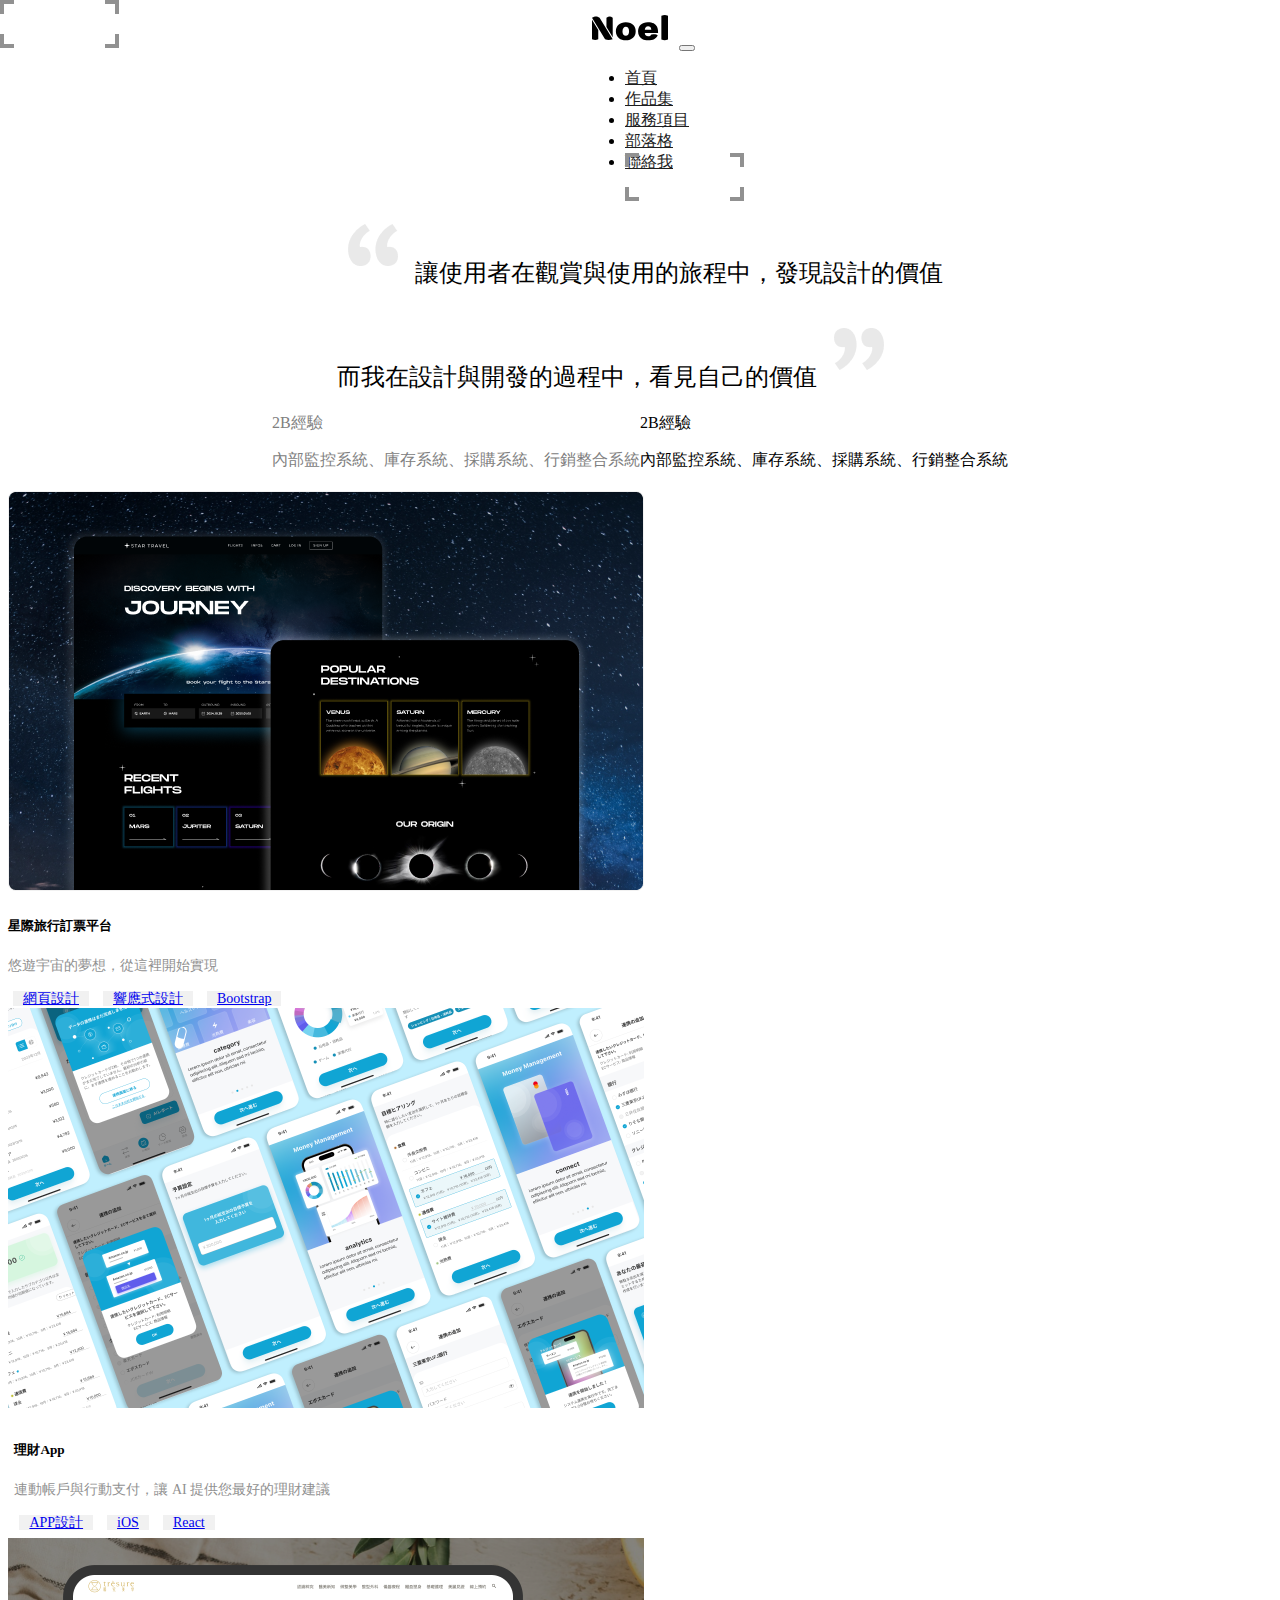
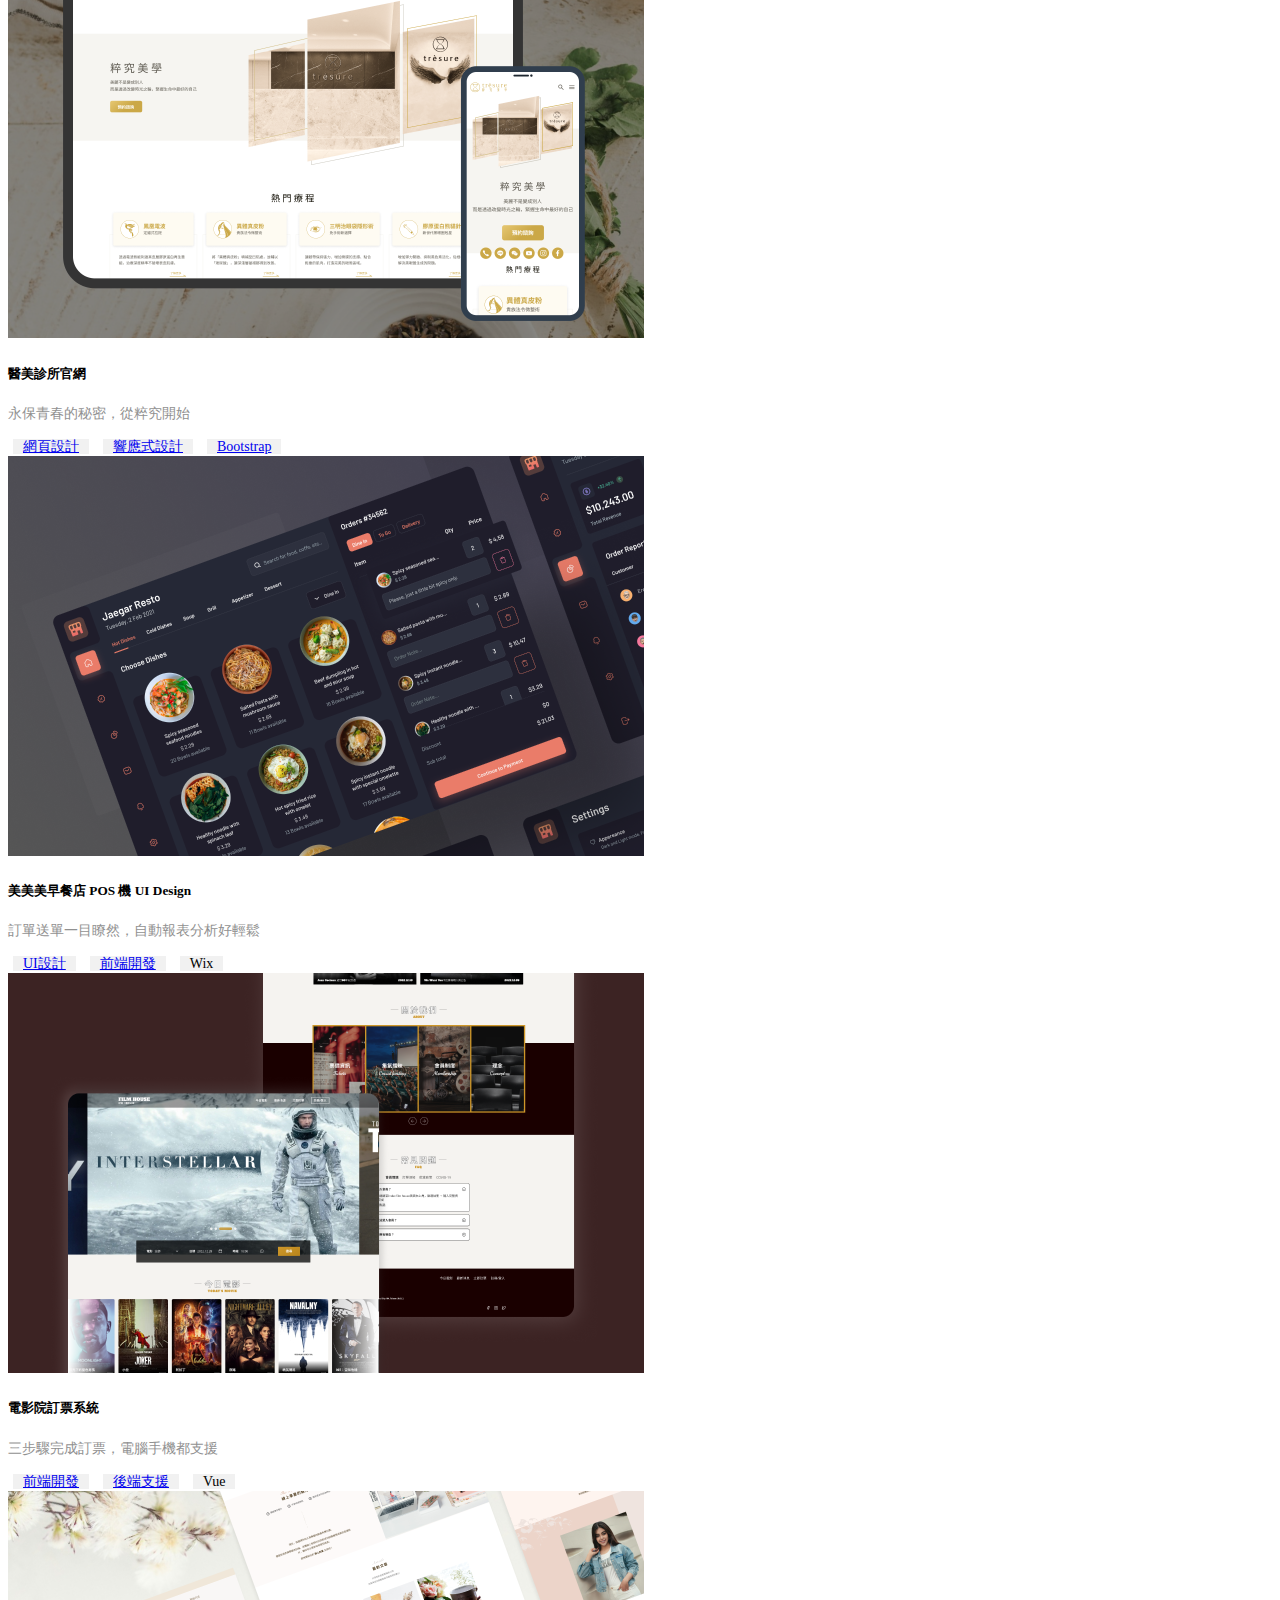
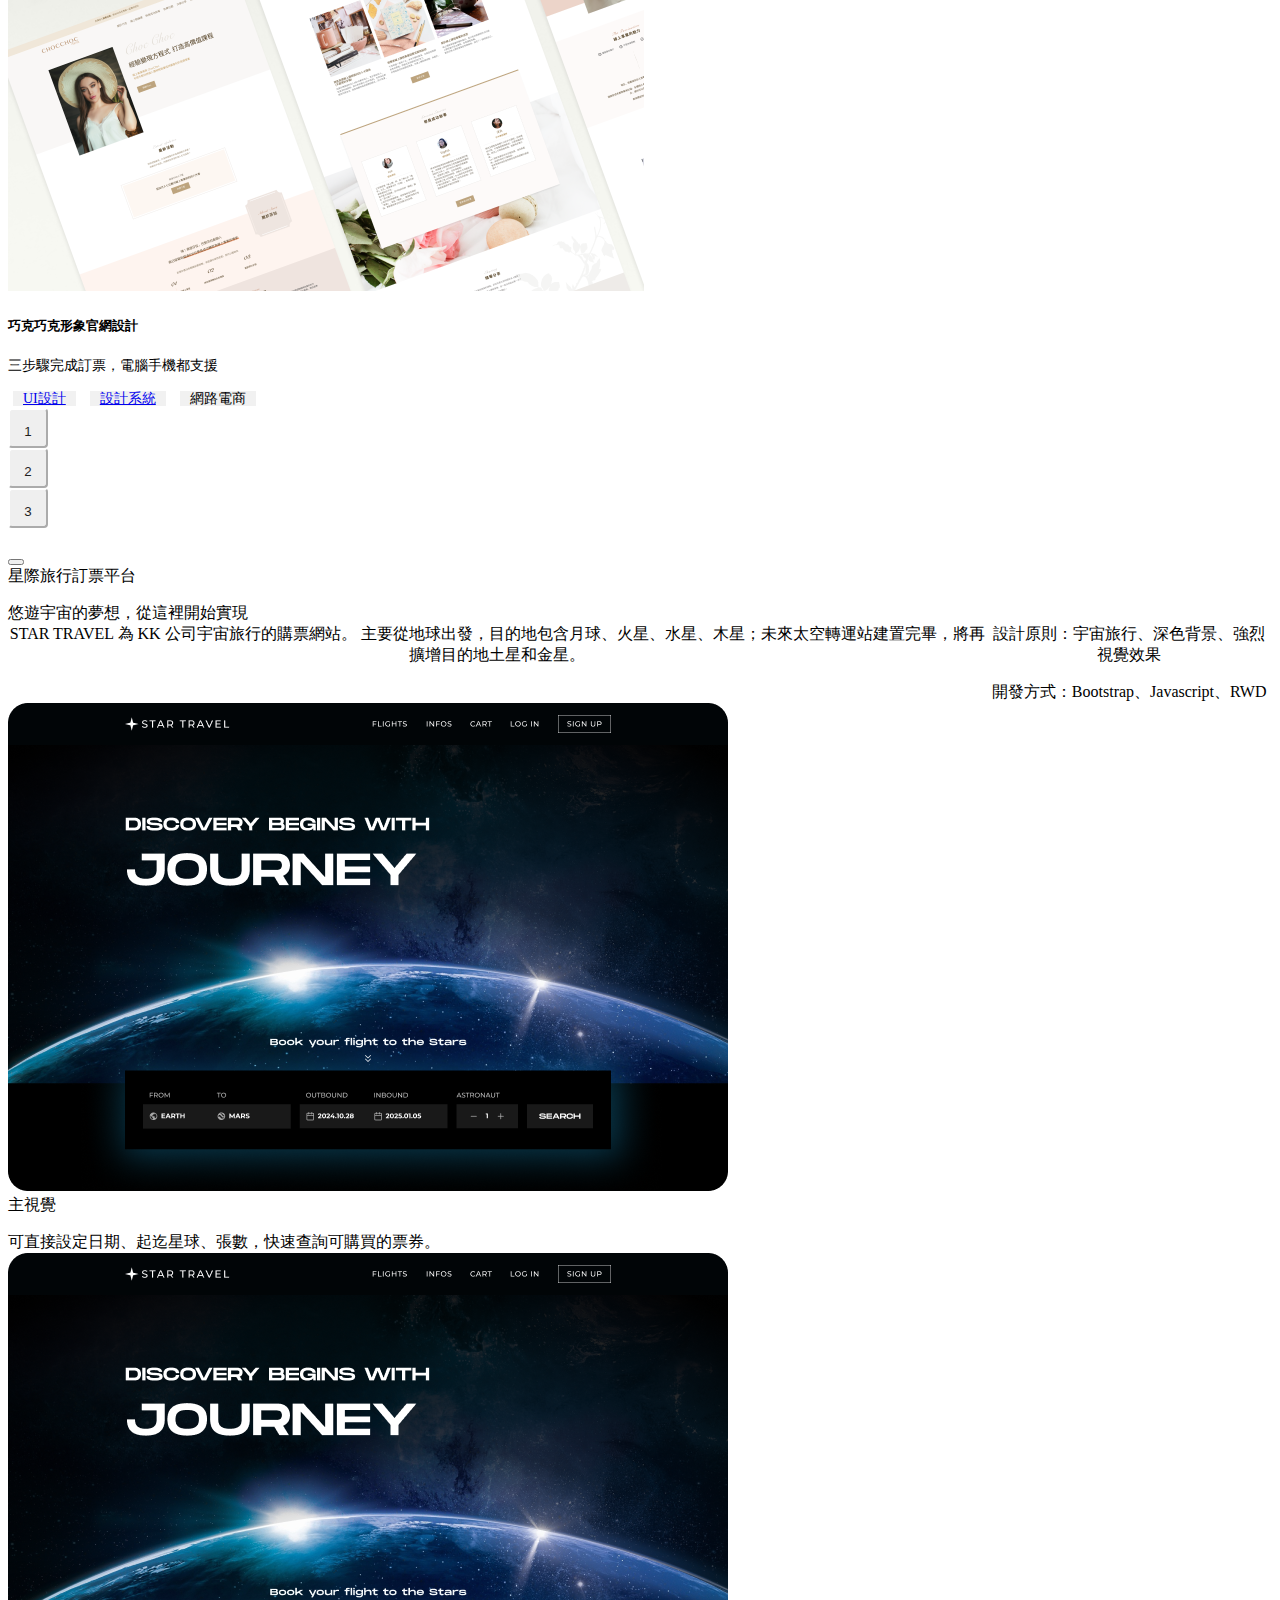
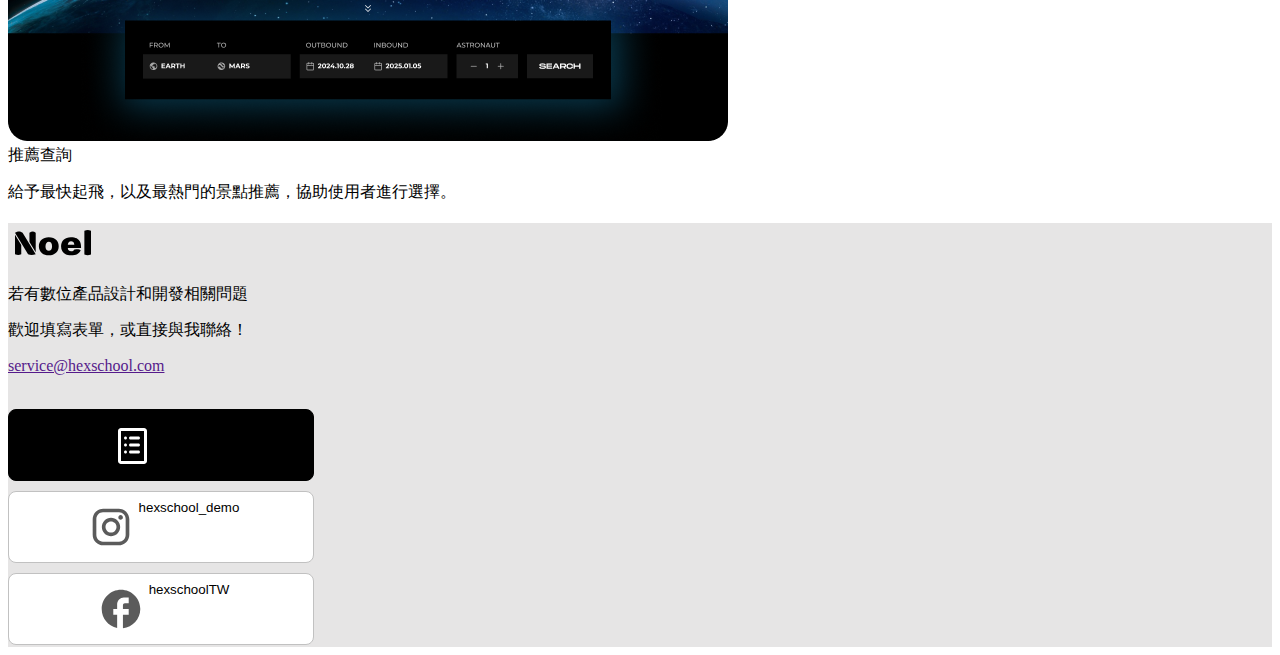
<file: index.html>
<!DOCTYPE html>
<html lang="en">

<head>
  <meta charset="UTF-8">
  <meta name="viewport" content="width=device-width, initial-scale=1.0">
  <title>Document</title>
  <link href="https://cdn.jsdelivr.net/npm/bootstrap@5.1.1/dist/css/bootstrap.min.css" rel="stylesheet"
    integrity="sha384-F3w7mX95PdgyTmZZMECAngseQB83DfGTowi0iMjiWaeVhAn4FJkqJByhZMI3AhiU" crossorigin="anonymous">
  <link rel="stylesheet" href="./style.css">
</head>

<body>
  <!-- nav -->
  <nav class=" nav row-5 navbar navbar-expand-lg navbar-light bg-light ">
    <div class="container-fluid">
      <!-- <a class="navbar-brand" href="#">Navbar</a> -->
      <img src="./img/logo.svg" alt="">

      <button class="navbar-toggler" type="button" data-bs-toggle="collapse" data-bs-target="#navbarSupportedContent"
        aria-controls="navbarSupportedContent" aria-expanded="false" aria-label="Toggle navigation">
        <span class="navbar-toggler-icon"></span>
      </button>

      
      <div class=" collapse navbar-collapse justify-content-center " id="navbarSupportedContent">
        <ul class="navbar-nav ">
          <li class="nav-item">
            <a class="nav-link  active  navbar-ul" aria-current="page" href="#">首頁</a>
          </li>
          <li class="nav-item">
            <a class="nav-link color-dark  navbar-ul" href="#">作品集</a>
          </li>
          <li class="nav-item">
            <a class="nav-link  navbar-ul" href="#">服務項目</a>
          </li>
          <li class="nav-item">
            <a class="nav-link  navbar-ul" href="#">部落格</a>
          </li>
          <li class="nav-item">
            <a class="nav-link  navbar-ul" href="#">聯絡我</a>
          </li>
          <!-- <li class="nav-item dropdown">
            <a class="nav-link dropdown-toggle" href="#" id="navbarDropdown" role="button" data-bs-toggle="dropdown" aria-expanded="false">
              服務項目
            </a>
            <ul class="dropdown-menu" aria-labelledby="navbarDropdown">
              <li><a class="dropdown-item" href="#">Action</a></li>
              <li><a class="dropdown-item" href="#">Another action</a></li>
              <li><hr class="dropdown-divider"></li>
              <li><a class="dropdown-item" href="#">Something else here</a></li>
            </ul>
          </li> -->
          <!-- <li class="nav-item">
            <a class="nav-link disabled">Disabled</a>
          </li> -->
        </ul>
        <!-- <form class="d-flex">
          <input class="form-control me-2" type="search" placeholder="Search" aria-label="Search">
          <button class="btn btn-outline-success" type="submit">Search</button>
        </form> -->
      </div>
    </div>
  </nav>

  <!-- header -->
  <header class="header  justify-content-center text-center flex-column ">

    <div class=" header_title  d-flex  flex-column ">
     <div class="d-flex justify-content-start">

     </div>
     <!-- <img src="./img/gridicons_quote.png" class="d-flex justify-content-star "> -->
      <a class=" d-flex justify-content-center text-center header_font  flex-column header_title_img">
        讓使用者在觀賞與使用的旅程中，發現設計的價值
        <p class="header_font"> </p>
        而我在設計與開發的過程中，看見自己的價值
      </a>
      <!-- <img src="./img/gridicons_quote (1).png" alt="" class="header_"> -->
    </div>

    <div class="header_title2">
      <div class="header_title2">
        <a class="text-dark text-align text-decoration-none text_border">2B經驗
          <p class=""></p>
          內部監控系統、庫存系統、採購系統、行銷整合系統
        </a>
      </div>
      <div class="header_title2 ">
        <a class="text-dark text-align text-decoration-none">2B經驗
          <p class=""></p>
          內部監控系統、庫存系統、採購系統、行銷整合系統
        </a>
      </div>
    </div>

  </header>

  <!-- main container -->
  <section class="d-flex justify-content-center container">
    <div class="container row d-flex justify-content-center">
      <div class="card card_bd_none" data-bs-toggle="modal" data-bs-target="#exampleModal" style="width: 22rem; ">
        <img src="./img/Frame 1261155604.png" class="card-img-top" alt="...">
        <div class="card-body">
          <h5 class="card-title fw-bold ;">星際旅行訂票平台</h5>
          <p class="card-text font_s16 card_taxi_color_919191">悠遊宇宙的夢想，從這裡開始實現</p>
          <div class="row-md-4">
            <a href="#" class="card_btn btn">網頁設計</a>
            <a href="#" class="card_btn btn">響應式設計</a>
            <a href="#" class="card_btn btn">Bootstrap</a>
          </div>
        </div>
      </div>
      <div class="card card_bd_none" style="width: 22rem; ">
        <img src="./img/image 71.png" class="card-img-top" alt="...">
        <div class="card-body padding_05rem">
          <h5 class="card-title fw-bold ;">理財App</h5>
          <p class="card-text font_s16 card_taxi_color_919191">連動帳戶與行動支付，讓 AI 提供您最好的理財建議</p>
          <div class="row-md-4">
            <a href="#" class="card_btn btn">APP設計</a>
            <a href="#" class="card_btn btn">iOS</a>
            <a href="#" class="card_btn btn">React</a>
          </div>
        </div>
      </div>
      <div class="card card_bd_none" style="width: 22rem; ">
        <img src="./img/image 72.png" class="card-img-top" alt="...">
        <div class="card-body">
          <h5 class="card-title fw-bold ;">醫美診所官網</h5>
          <p class="card-text font_s16 card_taxi_color_919191">永保青春的秘密，從粹究開始</p>
          <div class="row-md-4">
            <a href="#" class="card_btn btn">網頁設計</a>
            <a href="#" class="card_btn btn">響應式設計</a>
            <a href="#" class="card_btn btn">Bootstrap</a>
          </div>
        </div>
      </div>
      <div class="card card_bd_none" style="width: 22rem; ">
        <img src="./img/image 73.png" class="card-img-top" alt="...">
        <div class="card-body">
          <h5 class="card-title fw-bold ;">美美美早餐店 POS 機 UI Design</h5>
          <p class="card-text font_s16 card_taxi_color_919191">訂單送單一目瞭然，自動報表分析好輕鬆</p>
          <div class="row-md-4">
            <a href="#" class="card_btn btn">UI設計</a>
            <a href="#" class="card_btn btn">前端開發</a>
            <Wix href="#" class="card_btn btn">Wix</a>
          </div>
        </div>
      </div>
      <div class="card card_bd_none" style="width: 22rem; ">
        <img src="./img/image 76.png" class="card-img-top" alt="...">
        <div class="card-body">
          <h5 class="card-title fw-bold ;">電影院訂票系統</h5>
          <p class="card-text font_s16 card_taxi_color_919191">三步驟完成訂票，電腦手機都支援</p>
          <div class="row-md-4">
            <a href="#" class="card_btn btn">前端開發</a>
            <a href="#" class="card_btn btn">後端支援</a>
            <Wix href="#" class="card_btn btn">Vue</a>
          </div>
        </div>
      </div>
      <div class="card card_bd_none" style="width: 22rem; ">
        <img src="./img/image 77.png" class="card-img-top" alt="...">
        <div class="card-body">
          <h5 class="card-title fw-bold ;">巧克巧克形象官網設計</h5>
          <p class="card-text font_s16 ">三步驟完成訂票，電腦手機都支援</p>
          <div class="row-md-4">
            <a href="#" class="card_btn btn">UI設計</a>
            <a href="#" class="card_btn btn">設計系統</a>
            <Wix href="#" class="card_btn btn">網路電商</a>
          </div>
        </div>
      </div>
    </div>
  </section>

  <div class="d-flex justify-content-center M-page_bt1 " role="group" aria-label="Second group">
    <button type="button" class="btn btn-outline-secondary page_bt1 M-page_bt1 me-3">1</button>
    <button type="button" class="btn btn-outline-secondary page_bt1 M-page_bt1 me-3">2</button>
    <button type="button" class="btn btn-outline-secondary page_bt1 M-page_bt1 ">3</button>
  </div>

  <!-- Modal -->
  <div class="modal fade" id="exampleModal" tabindex="-1" aria-labelledby="exampleModalLabel" aria-hidden="true">
    <div class="modal-dialog modal-lg modal-sm">
      <div class="modal-content row modle_title_div  ">
        <div class="modal-header ">
          <button type="button" class="btn-close" data-bs-dismiss="modal" aria-label="Close"></button>
        </div>
        <div class=" modal-body container justify-content-center flex-wrap   ">
          <div class="modal-title text-center Bold text fs-2 text " id="exampleModalLabel ">星際旅行訂票平台 </div>
          <p> </p>
          <div href="#" class=" text-center text-muted">悠遊宇宙的夢想，從這裡開始實現</div>
        </div>
        <div class="  modle_div2_font2 ">
          <span class="lh-sm fs-6 text col-6">STAR TRAVEL 為 KK 公司宇宙旅行的購票網站。
            主要從地球出發，目的地包含月球、火星、水星、木星；未來太空轉運站建置完畢，將再擴增目的地土星和金星。
          </span>


          <span class="lh-sm fs-6 text col-6 model_div_left">設計原則：宇宙旅行、深色背景、強烈視覺效果
            <p></p>
            開發方式：Bootstrap、Javascript、RWD
          </span>
        </div>

        <div class="d-flex justify-content-center flex-wrap">
          <img src="./img/modle_STAR TRAVEL.png"  class="img-fluid " alt="">

          <div class=" container justify-content-center flex-wrap   ">
            <div class="modal-title text-center Bold text fs-4 text " id="exampleModalLabel ">主視覺 </div>
            <p> </p>
            <div href="#" class=" d-flex justify-content-center flex-wrap text-muted">可直接設定日期、起迄星球、張數，快速查詢可購買的票券。</div>
          </div>
        </div>

        <div class="d-flex justify-content-center flex-wrap">
          <img src="./img/modle_STAR TRAVEL.png" class="img-fluid " alt="">
          <div class=" container justify-content-center flex-wrap   ">
            <div class="modal-title text-center Bold text fs-4 text" id="exampleModalLabel ">推薦查詢 </div>
            <p> </p>
            <div href="#" class=" text-center text-muted">給予最快起飛，以及最熱門的景點推薦，協助使用者進行選擇。</div>
          </div>
        </div>

        <div class="modal-footer">
          <!-- <button type="button" class="btn btn-secondary" data-bs-dismiss="modal">Close</button>
          <button type="button" class="btn btn-primary">Save changes</button> -->
        </div>
      </div>
    </div>
  </div>
  <!-- footer -->
  <footer class="footer d-flex justify-content-center">
    <div class="footer_div1 d-block footer_div1_font">
      <img src="./img/logo.svg" alt="">
      <p class="text-black"></p>
      <span class="text-decoration-none color-dark ">若有數位產品設計和開發相關問題
        <p></p>
        歡迎填寫表單，或直接與我聯絡！
        <p></p>
        <a href="" class="text-black-50 text-decoration-none"> service@hexschool.com</a>
    </div>
    <div class="footer_div2">
      <button class="footer_div2_div1  d-flex justify-content-start align-items-center">
        <div class="d-flex justify-content-start align-items-center"><img src="./img/list.svg" alt="">
          <a class="text-white text-decoration-none Bold text fw-bold">填寫表單</a>
        </div>
      </button>
      <button class="footer_div2_div2 d-flex justify-content-start align-items-center"><img src="./img/instagram.svg"
          alt="">
        <a class="text-dark  text-decoration-none Bold text fw-bold">hexschool_demo</a>
      </button>
      <button class="footer_div2_div2 d-flex justify-content-start align-items-center"><img src="./img/facebook.svg"
          alt="">
        <a class="text-dark text-decoration-none Bold text fw-bold">hexschoolTW</a>
      </button>
    </div>
  </footer>
</body>
<script src="https://cdn.jsdelivr.net/npm/bootstrap@5.1.1/dist/js/bootstrap.bundle.min.js"
  integrity="sha384-/bQdsTh/da6pkI1MST/rWKFNjaCP5gBSY4sEBT38Q/9RBh9AH40zEOg7Hlq2THRZ" crossorigin="anonymous"></script>

</html>
</file>
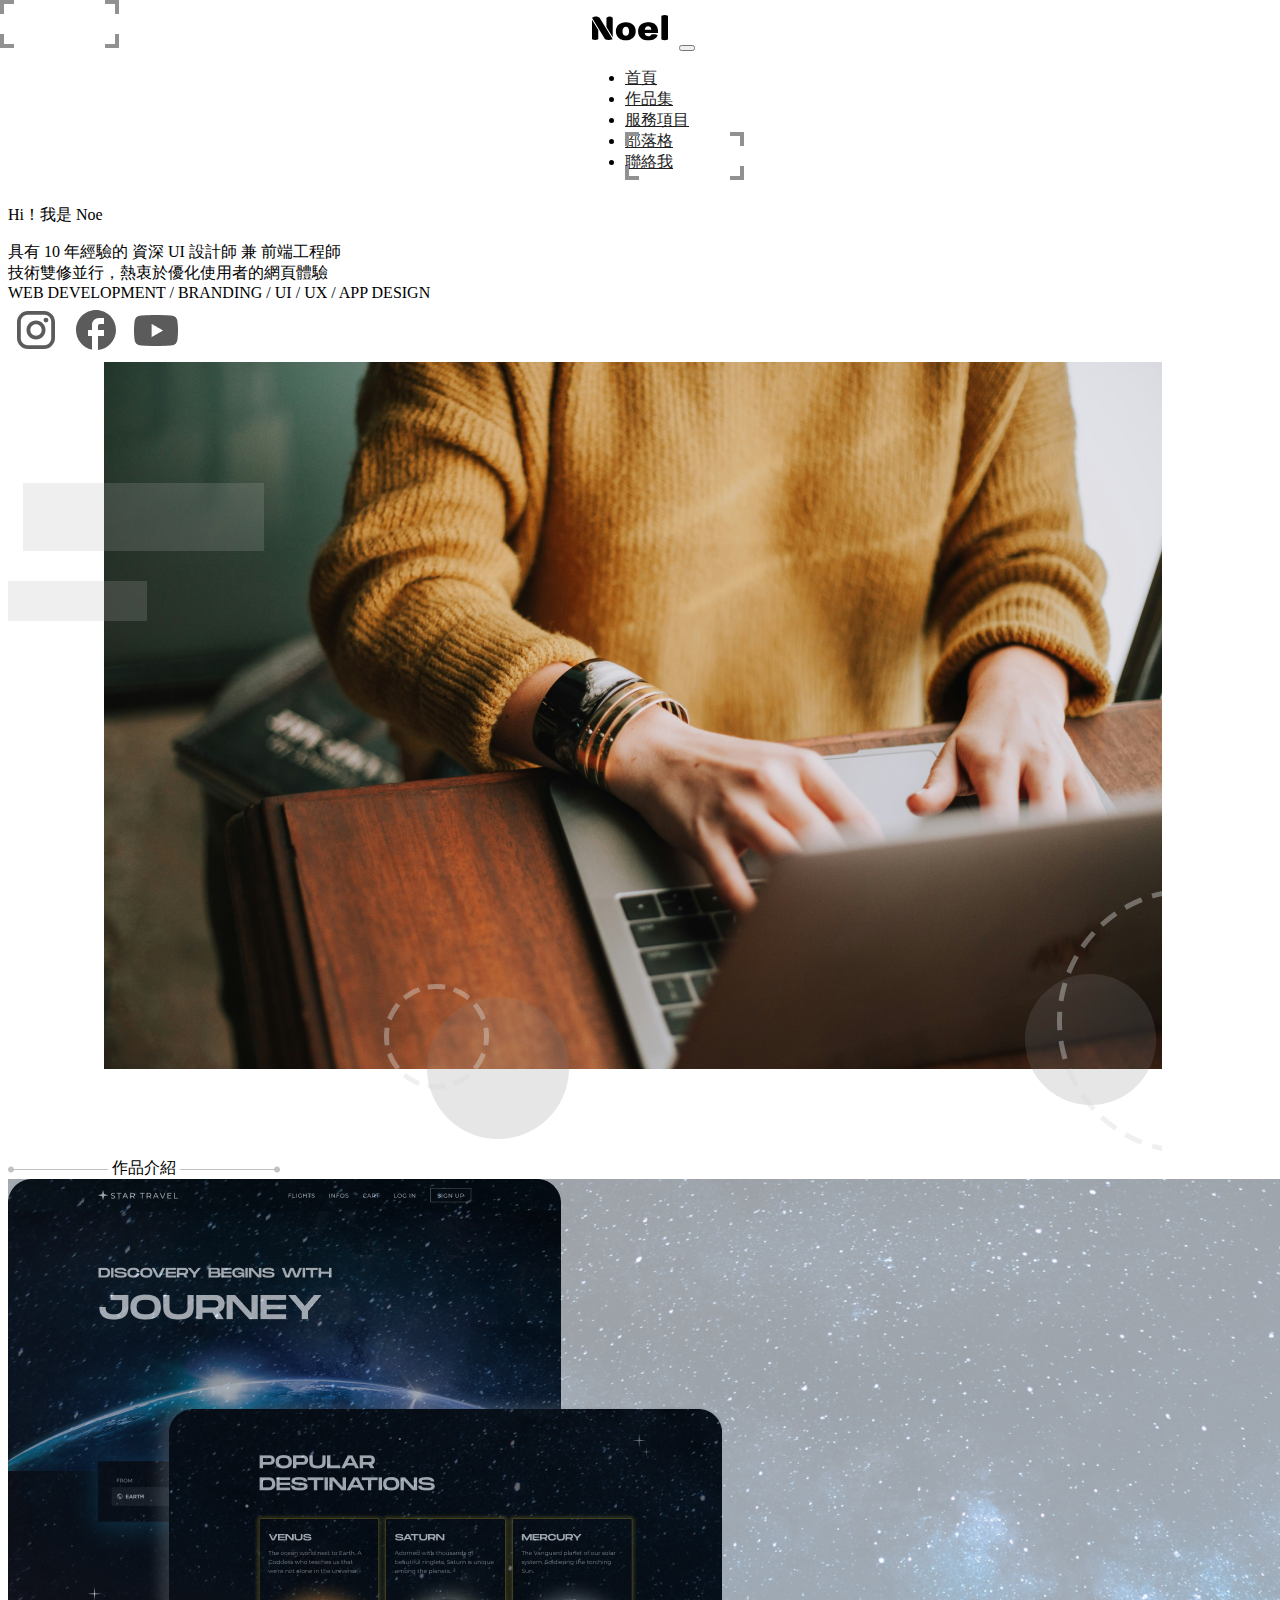
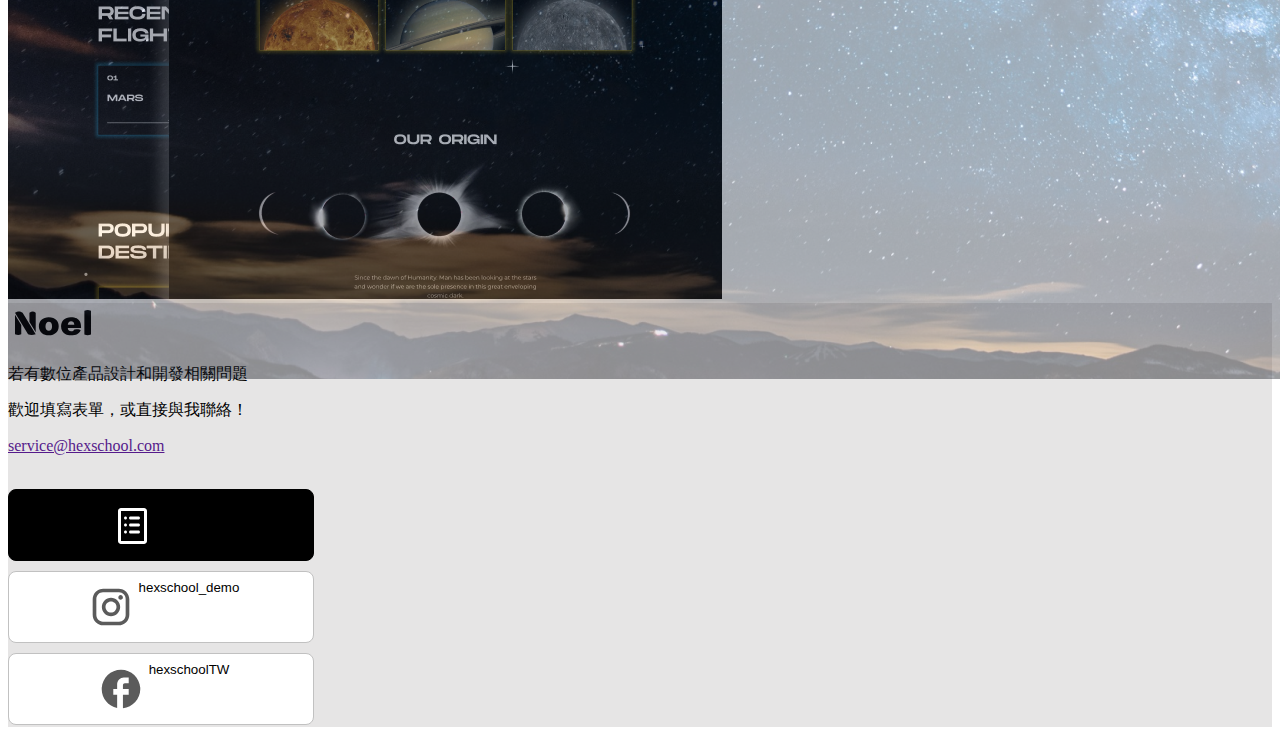
<file: dev_index.html>
<!DOCTYPE html>
<html lang="en">

<head>
    <meta charset="UTF-8">
    <meta name="viewport" content="width=device-width, initial-scale=1.0">
    <title>Document</title>
    <link href="https://cdn.jsdelivr.net/npm/bootstrap@5.1.1/dist/css/bootstrap.min.css" rel="stylesheet"
        integrity="sha384-F3w7mX95PdgyTmZZMECAngseQB83DfGTowi0iMjiWaeVhAn4FJkqJByhZMI3AhiU" crossorigin="anonymous">
    <link rel="stylesheet" href="./style.css">
</head>

<body>
    <!-- nav -->
    <nav class=" nav row-5 navbar navbar-expand-lg navbar-light bg-light ">
        <div class="container-fluid">
            <!-- <a class="navbar-brand" href="#">Navbar</a> -->
            <img src="./img/logo.svg" alt="">

            <button class="navbar-toggler" type="button" data-bs-toggle="collapse"
                data-bs-target="#navbarSupportedContent" aria-controls="navbarSupportedContent" aria-expanded="false"
                aria-label="Toggle navigation">
                <span class="navbar-toggler-icon"></span>
            </button>


            <div class=" collapse navbar-collapse justify-content-center " id="navbarSupportedContent">
                <ul class="navbar-nav ">
                    <li class="nav-item">
                        <a class="nav-link  active  navbar-ul" aria-current="page" href="#">首頁</a>
                    </li>
                    <li class="nav-item">
                        <a class="nav-link color-dark  navbar-ul" href="#">作品集</a>
                    </li>
                    <li class="nav-item">
                        <a class="nav-link  navbar-ul" href="#">服務項目</a>
                    </li>
                    <li class="nav-item">
                        <a class="nav-link  navbar-ul" href="#">部落格</a>
                    </li>
                    <li class="nav-item">
                        <a class="nav-link  navbar-ul" href="#">聯絡我</a>
                    </li>
                    <!-- <li class="nav-item dropdown">
              <a class="nav-link dropdown-toggle" href="#" id="navbarDropdown" role="button" data-bs-toggle="dropdown" aria-expanded="false">
                服務項目
              </a>
              <ul class="dropdown-menu" aria-labelledby="navbarDropdown">
                <li><a class="dropdown-item" href="#">Action</a></li>
                <li><a class="dropdown-item" href="#">Another action</a></li>
                <li><hr class="dropdown-divider"></li>
                <li><a class="dropdown-item" href="#">Something else here</a></li>
              </ul>
            </li> -->
                    <!-- <li class="nav-item">
              <a class="nav-link disabled">Disabled</a>
            </li> -->
                </ul>
                <!-- <form class="d-flex">
            <input class="form-control me-2" type="search" placeholder="Search" aria-label="Search">
            <button class="btn btn-outline-success" type="submit">Search</button>
          </form> -->
            </div>
        </div>
    </nav>
    <!-- header -->
    <header class="container ">
        <div class="d-flex justify-content-md-center align-content-md-center   newindex_hd_div  ">
            <div class="d-block   flex-wrap col-lg-6   ">
                <!-- justify-content-md-center justify-content-lg-center justify-content-xl-start  justify-content-xxl-start  -->
                <div class="fs-2  text-lg-start d-block ">
                    <p class="fw-bold ">Hi！我是 Noe</p>
                    <div class="fs-6  text-lg-start">具有 10 年經驗的
                        資深 UI 設計師 兼 前端工程師</div>
                </div>
                <div href="" class="fs-6  text-lg-start">
                    技術雙修並行，熱衷於優化使用者的網頁體驗
                </div>
                <div class="fs-6 text-muted text-xl-start text-lg-start  "> WEB DEVELOPMENT / BRANDING / UI / UX / APP
                    DESIGN </div>
                    <div class="newindex_img  d-lg-block d-md-flex justify-content-md-center  justify-content-sm-center">
                         <img src="./img/instagram.svg" alt="#"class="img-fluid">
                        <img src="./img/facebook.svg" alt="#" class="img-fluid">
                        <img src="./img/youtube.png" alt="#" class="img-fluid">
                     </div>
               
            </div>
            <!-- header img -->
            <img src="./img/hero-lg.png" class="img-fluid col-lg-6 " alt="">
        </div>
        <div class="d-flex justify-content-center">
        </div>
    </header>
    <main class="">
        <div class="d-flex justify-content-center "> 
            <img src="./img/newIdex_left.png" alt="#" class="img-fluid">
            <span class="fs-6 fw-bold ">作品介紹</span>
            <img src="./img/newIdex_right.png.png" alt="#" class="img-fluid">
        </div>
        <div class="">
            <img src="./img/new_header_img1.png" alt="" class="newIndex_mainImg">
             <img src="./img/homepage-work1.png" alt="newIndex_mainImg_ab">
        </div>
    </main>
    <div class="footer d-flex justify-content-center">
        <div class="footer_div1 d-block footer_div1_font">
            <img src="./img/logo.svg" alt="">
            <p class="text-black"></p>
            <span class="text-decoration-none color-dark ">若有數位產品設計和開發相關問題
                <p></p>
                歡迎填寫表單，或直接與我聯絡！
                <p></p>
                <a href="" class="text-black-50 text-decoration-none"> service@hexschool.com</a>
        </div>
        <div class="footer_div2">
            <button class="footer_div2_div1  d-flex justify-content-start align-items-center">
                <div class="d-flex justify-content-start align-items-center"><img src="./img/list.svg" alt="">
                    <a class="text-white text-decoration-none Bold text fw-bold">填寫表單</a>
                </div>
            </button>
            <button class="footer_div2_div2 d-flex justify-content-start align-items-center"><img
                    src="./img/instagram.svg" alt="">
                <a class="text-dark  text-decoration-none Bold text fw-bold">hexschool_demo</a>
            </button>
            <button class="footer_div2_div2 d-flex justify-content-start align-items-center"><img
                    src="./img/facebook.svg" alt="">
                <a class="text-dark text-decoration-none Bold text fw-bold">hexschoolTW</a>
            </button>
        </div>
    </div>
</body>
<script src="https://cdn.jsdelivr.net/npm/bootstrap@5.1.1/dist/js/bootstrap.bundle.min.js"
    integrity="sha384-/bQdsTh/da6pkI1MST/rWKFNjaCP5gBSY4sEBT38Q/9RBh9AH40zEOg7Hlq2THRZ" crossorigin="anonymous">
</script>

</html>
</file>
<file: style.css>
.font_s16 {
  font-size: 14px;
}

.nav-link {
  text-align: center;
  color: #1E1E1E;
  width: 120px;
}

.navbar-ul:hover{
  position: relative;
  width:120px;
}

.navbar-ul::before, .navbar-ul::after{
position: absolute;
}

.navbar-ul::before{
  top: 0;
  left: 0;
  content: "";
  color: #919191;
  display: block;
  width: 10px;
  height: 10px;
  border-top: 4px solid #919191;
  border-left: 4px solid  #919191  ;
  align-items: center;
  -webkit-box-reflect: below 20px;
 
}

.navbar-ul::after{
  top: 0;
  left: 105px;
  content: "";
  color: #919191;
  display: block;
  width: 10px;
  height: 10px;
  border-top: 4px solid #919191;
  border-right: 4px solid  #919191  ;
  align-items: center;
  -webkit-box-reflect: below 20px;

}
.navbar-nav {
  gap: 20px;
}

.card-class {

  display: flex;
  justify-content: start;

}

.card_btn {

  margin: 4px 5px 4px 5px;
  padding: 0px 10px;
  background-color: #F1F1F1;
  font-size: 14px;

}

.card_bd_none {
  border: none;
}

.card_taxi_color_919191 {
  color: #919191;
}

.main_img {
  width: 22rem;
  height: 206px;
}

.padding_05rem {
  flex: 11 auto;
  padding: .4rem;
}

.nav {
  display: flex;
  justify-content: center;
  background-color: #ffffff;
}

.nav-center {
  display: flex;
  justify-content: center;
}

/* header */

.header_title_img::before{
 content: url(./img/gridicons_quote.png);
margin-right: auto;
}
.header_title_img::after{
  content: url(./img/gridicons_quote\ \(1\).png);
  margin-left: auto;
 
 }


/* .header {
  display: flex;
  justify-content: center;
  align-items: center;
  text-align: center;
  flex-wrap: wrap;
  background-color: #FAFAFA;
 
} */
@media (max-width:768px) {
  .header>div {
    width: 0;
  }

  .header_title2 {
    display: flex;
    justify-content: center;
    text-align: center;
    flex-wrap: wrap;
  }
}
@media (max-width:992px){
/* d-flex justify-content-center text-center header_font  flex-column */
  .header_title2 {
    display: flex;
    justify-content: center;
    text-align: center;
    flex-wrap: wrap;
  }
}
@media (max-width:992px) {
  .header {
    display: flex;
    justify-content: center;
    align-items: center;
    text-align: center;
    flex-wrap: wrap;
    background-color: #FAFAFA;
    
  }

  .header_title2 {
    display: block;
  }


  @media (max-width:1440px) {
    .header {
      display: flex;
      justify-content: center;
      align-items: center;
      text-align: center;
      flex-wrap: wrap;
      padding: 20px;
      background-color: #FAFAFA;
    }

 
  }
}

.header>div {
  margin:20px;
  width: auto;
  height: auto;
  display: flex;
  justify-content: center;
  align-items: center;

}


.header_font {

  align-items: center;
  flex-wrap: wrap;
  font-size: 24px;
  text-decoration: none;
  color: black;

}

.header-inner {
  display: flex;
  justify-content: center;
  align-items: center;

}

.text_border {
  color: gray;
  border-bottom: 2px;
  border-width: 4px;
}

.text-align {
  text-align: center;
}

/* modle */


.modle_title_div {
  line-height: auto;
  margin: 20px 0;
  gap: 20px
}

.modle_title_font {
  font-size: 28px;
}

.model_div_left {
  border: 0 0 0 1px;
  padding: 0px, 0px, 0px, 24px;
  border-color: #C1C1C1;

}

@media screen and (max-width:1440px) {
  .modle_div2_font2 {
    display: flex;
    justify-content: center;
    text-align: center;
  }

}

@media screen and (max-width: 992px) {
  .modle_div2_font2 {
    display: block;
    ;
  }

}


/* footer */
.footer {
  background-color: rgb(230, 229, 229);
  height: 424px;
  width: 1920 px;
  align-items: center;
}

.footer_div1 {

  width: 686px;
  height: 186px;
}

.footer_div2 {
  display: flex;
  justify-content: center;
  flex-direction:column;
  text-align: center;
  margin-bottom:10px ;
  gap:10px

}

.footer_div2_div1 {
  display: flex;
  justify-content: center;
  width: 306px;
  height: 72px;
  background-color: black;
  padding :8px 24px  8px  24px;
  border: solid 1px;
  border-radius: 8px;
}

.footer_div2_div2 {
  display: flex;
  justify-content: center;
  width: 306px;
  height: 72px;
  background-color: white;
  padding:8px 24px  8px  24px;
  border: solid 0.5px;
  border-color: #C1C1C1;
  border-radius: 8px;
  

}

@media screen and (max-width: 768px) {


  .footer {
    display: flex;
    justify-content: center;
    flex-wrap: wrap;

  }

  .footer_div1 {
    display: flex;
    justify-content: center;
    text-align: center;
    width: 686px;
    height: 186px;

  }

  .footer_div2 {
    display: block;
    text-align: center;

  }

  .footer_div2_div1 {
    display: flex;
    justify-content: center;
  }


}



.footer_div1_font {
  line-height: 20px;
}


.page_bt1 {
  width: 40px;
  height: 40px;
  border-radius: 4px;
  margin: 4px, 13px, 4px, 13px;
  padding: 2px;
  /* background-color: #1E1E1E ; */
  border-color: white;
  font-size: larger 24px;
  color: #1E1E1E;
  text-align: center;
  line-height: 40px;
  display: flex;
  justify-content: center;
  gap: 20px;
}

.page_bt2 {
  width: 40px;
  height: 40px;
  border-radius: 4px;
  border-color: white;
  margin: 4px, 13px, 4px, 13px;
  padding: 2px;
  background-color: none;

  font-size: larger 24px;
  /* color: #1E1E1E; */
  text-align: center;
  line-height: 40px;
  display: flex;
  justify-content: center;

}

.M_page_bt {
  list-style-type: none;
  margin: 20px 20px;
  gap: 20px;
  border-radius: 4px;

}


/* new index_______________________________ */
/* header */

@media screen and (max-width: 992px) {
.newindex_hd_div{
display: flex;
justify-content: center;
flex-direction:column-reverse ;
text-align: center;


}
.newindex_hd_div_font{
  text-align: center;
}
}
@media screen and (max-width:768px) {
.newindex_img{

text-align: center;

}
}

.newIndex_mainImg{
 position: relative;

}

.newIndex_mainImg{
 
position: absolute;

}
</file>
